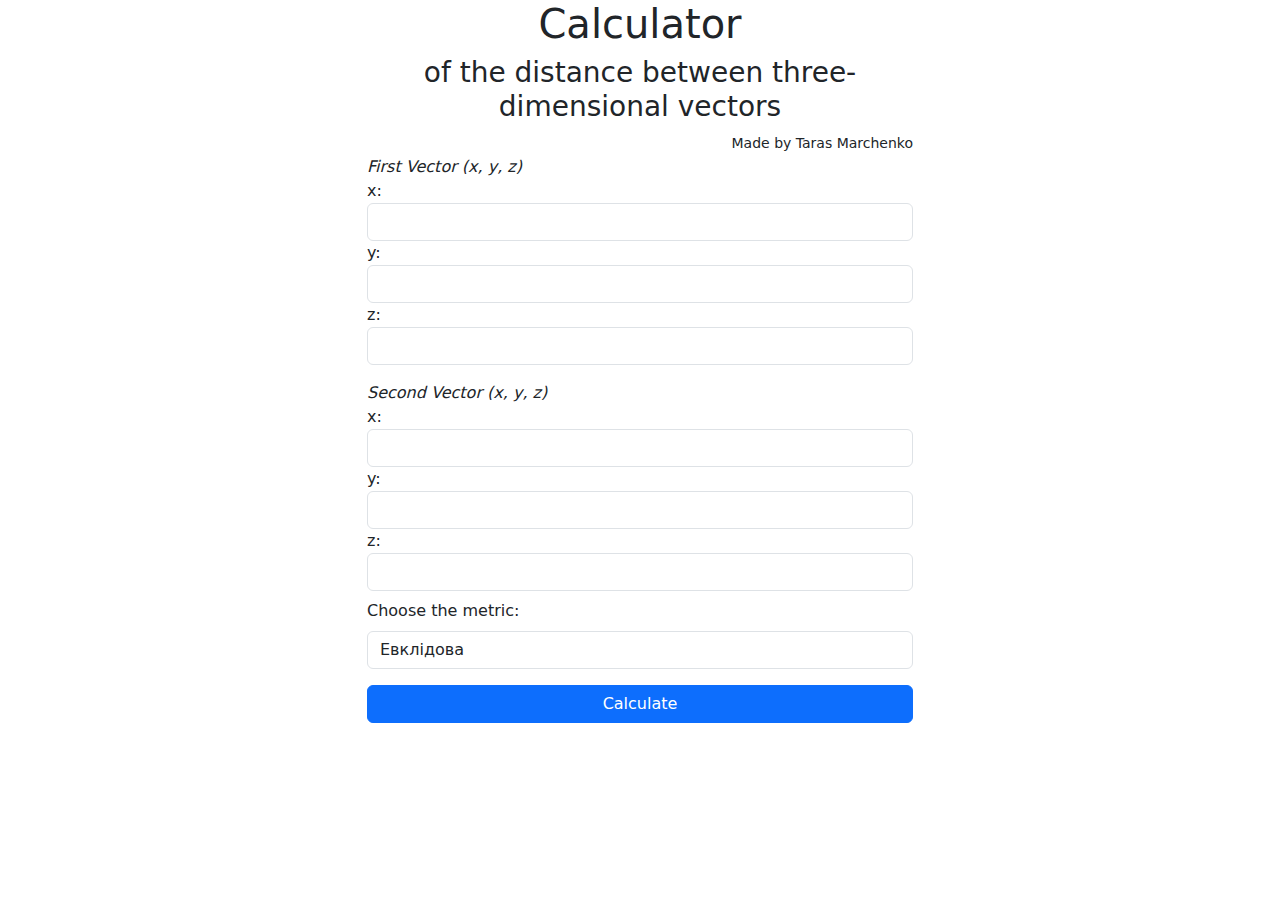
<file: Lab-1/index.html>
<!DOCTYPE html>
<html lang="en">
  <head>
    <meta charset="UTF-8" />
    <meta name="viewport" content="width=device-width, initial-scale=1.0" />
    <link
      href="https://cdn.jsdelivr.net/npm/bootstrap@5.3.3/dist/css/bootstrap.min.css"
      rel="stylesheet"
      integrity="sha384-QWTKZyjpPEjISv5WaRU9OFeRpok6YctnYmDr5pNlyT2bRjXh0JMhjY6hW+ALEwIH"
      crossorigin="anonymous"
    />
    <title>Document</title>
  </head>
  <body>
    <div class="container">
      <div class="row">
        <div class="col-6 offset-3">
          <div class="text-center">
            <h1>Calculator</h1>
            <h1 class="h3">
              of the distance between three-dimensional vectors
            </h1>
            <div class="text-end">
              <small>Made by Taras Marchenko</small>
            </div>
          </div>

          <!-- Inputs -->
          <form id="distanceForm">
            <i>First Vector (x, y, z)</i>
            <div class="form-group">
              <label for="x1">x:</label>
              <input type="number" class="form-control" id="x1" required />
            </div>
            <div class="form-group">
              <label for="y1">y:</label>
              <input type="number" class="form-control" id="y1" required />
            </div>
            <div class="form-group pb-3">
              <label for="z1">z:</label>
              <input type="number" class="form-control" id="z1" required />
            </div>
            <i>Second Vector (x, y, z)</i>

            <div class="form-group">
              <label for="x2">x:</label>
              <input type="number" class="form-control" id="x2" required />
            </div>
            <div class="form-group">
              <label for="y2">y:</label>
              <input type="number" class="form-control" id="y2" required />
            </div>
            <div class="form-group">
              <label for="z2">z:</label>
              <input type="number" class="form-control" id="z2" required />
            </div>
            <div class="form-group">
              <label for="metric" class="py-2">Choose the metric:</label>
              <select class="form-control" id="metric">
                <option value="euclidean">Евклідова</option>
                <option value="manhattan">Міська</option>
                <option value="chebyshev">Чебишевська</option>
              </select>
            </div>
            <!-- Кнопка для обчислення відстані з використанимим класами Bootstrap-->
            <button type="submit" class="btn btn-primary w-100 my-3">
              Calculate
            </button>
          </form>
          <h4 class="mt-4 text-center" id="result"></h4>
        </div>
      </div>
    </div>
    <script
      src="https://cdn.jsdelivr.net/npm/bootstrap@5.3.3/dist/js/bootstrap.bundle.min.js"
      integrity="sha384-YvpcrYf0tY3lHB60NNkmXc5s9fDVZLESaAA55NDzOxhy9GkcIdslK1eN7N6jIeHz"
      crossorigin="anonymous"
    ></script>
    <script src="script.js"></script>
  </body>
</html>
</file>
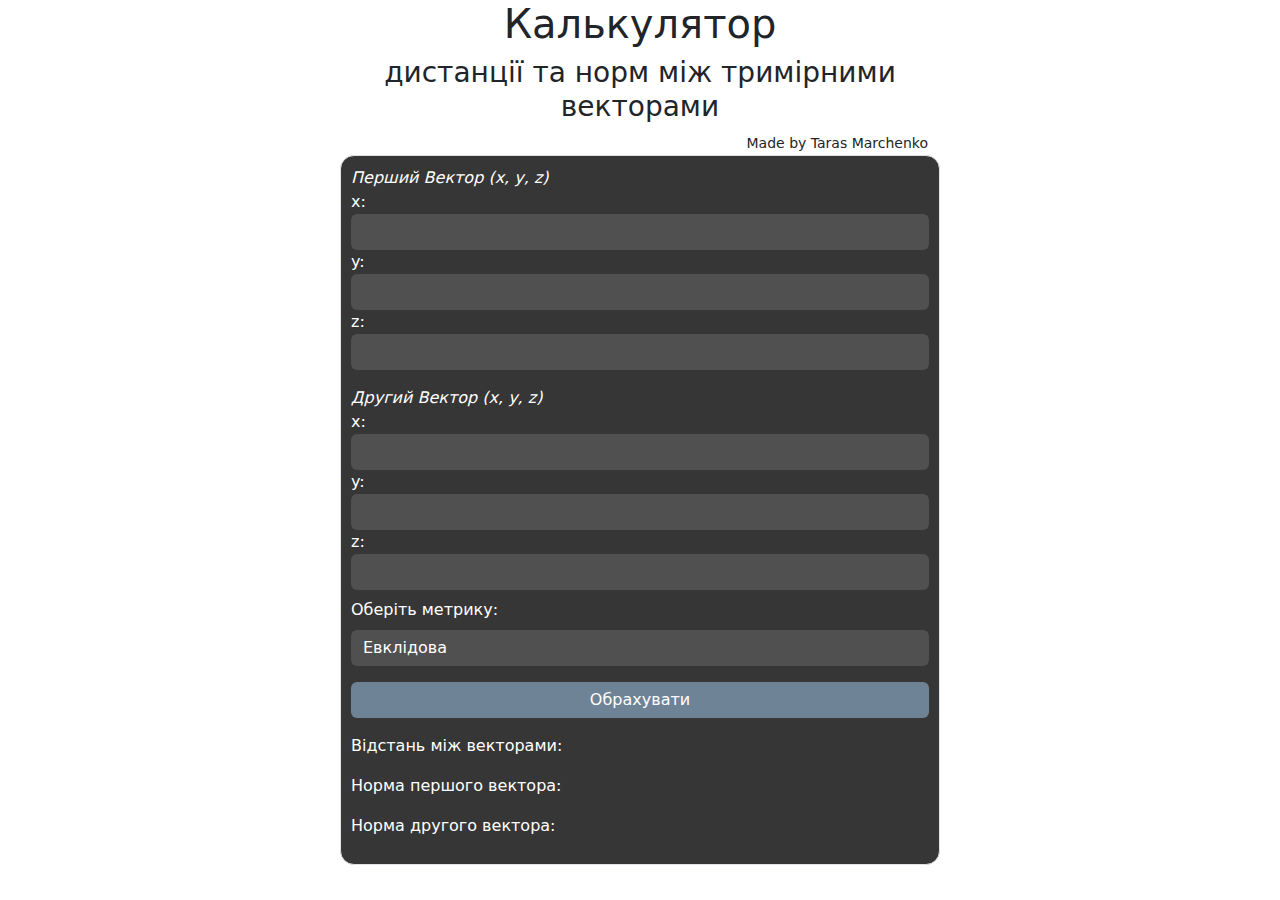
<file: Lab-2/index.html>
<!DOCTYPE html>
<html lang="en">
  <head>
    <meta charset="UTF-8" />
    <meta name="viewport" content="width=device-width, initial-scale=1.0" />
    <link
      href="https://cdn.jsdelivr.net/npm/bootstrap@5.3.3/dist/css/bootstrap.min.css"
      rel="stylesheet"
      integrity="sha384-QWTKZyjpPEjISv5WaRU9OFeRpok6YctnYmDr5pNlyT2bRjXh0JMhjY6hW+ALEwIH"
      crossorigin="anonymous"
    />
    <link rel="stylesheet" href="style.css" />
    <title>Document</title>
  </head>
  <body>
    <div class="container">
      <div class="row">
        <div class="text-center">
          <h1>Калькулятор</h1>
          <h1 class="h3">дистанції та норм між тримірними векторами</h1>
          <div class="text-end">
            <small>Made by Taras Marchenko</small>
          </div>
        </div>

        <!-- Форма для введення векторів -->
        <form id="distanceForm">
          <i>Перший Вектор (x, y, z)</i>
          <div class="form-group">
            <label for="x1">x:</label>
            <input type="number" class="form-control" id="x1" required />
          </div>
          <div class="form-group">
            <label for="y1">y:</label>
            <input type="number" class="form-control" id="y1" required />
          </div>
          <div class="form-group pb-3">
            <label for="z1">z:</label>
            <input type="number" class="form-control" id="z1" required />
          </div>

          <i>Другий Вектор (x, y, z)</i>
          <div class="form-group">
            <label for="x2">x:</label>
            <input type="number" class="form-control" id="x2" required />
          </div>
          <div class="form-group">
            <label for="y2">y:</label>
            <input type="number" class="form-control" id="y2" required />
          </div>
          <div class="form-group">
            <label for="z2">z:</label>
            <input type="number" class="form-control" id="z2" required />
          </div>

          <!-- Вибір метрики -->
          <div class="form-group">
            <label for="metric" class="py-2">Оберіть метрику:</label>
            <select class="form-control" id="metric">
              <option value="euclidean">Евклідова</option>
              <option value="manhattan">Міська</option>
              <option value="chebyshev">Чебишевська</option>
            </select>
          </div>

          <!-- Кнопка для обчислення відстані з використанимим класами Bootstrap-->
          <button type="submit" class="btn btn-primary w-100 my-3">
            Обрахувати
          </button>

          <!-- Контейнер для виведення результатів -->
          <div class="result-container">
            <p>Відстань між векторами:</p>
            <div>
              <code id="distance"></code>
            </div>
            <p>Норма першого вектора:</p>
            <div>
              <code id="v1"></code>
            </div>
            <p>Норма другого вектора:</p>
            <div>
              <code id="v2"></code>
            </div>
          </div>
        </form>
      </div>
    </div>
    <script
      src="https://cdn.jsdelivr.net/npm/bootstrap@5.3.3/dist/js/bootstrap.bundle.min.js"
      integrity="sha384-YvpcrYf0tY3lHB60NNkmXc5s9fDVZLESaAA55NDzOxhy9GkcIdslK1eN7N6jIeHz"
      crossorigin="anonymous"
    ></script>
    <script src="script.js"></script>
  </body>
</html>
</file>
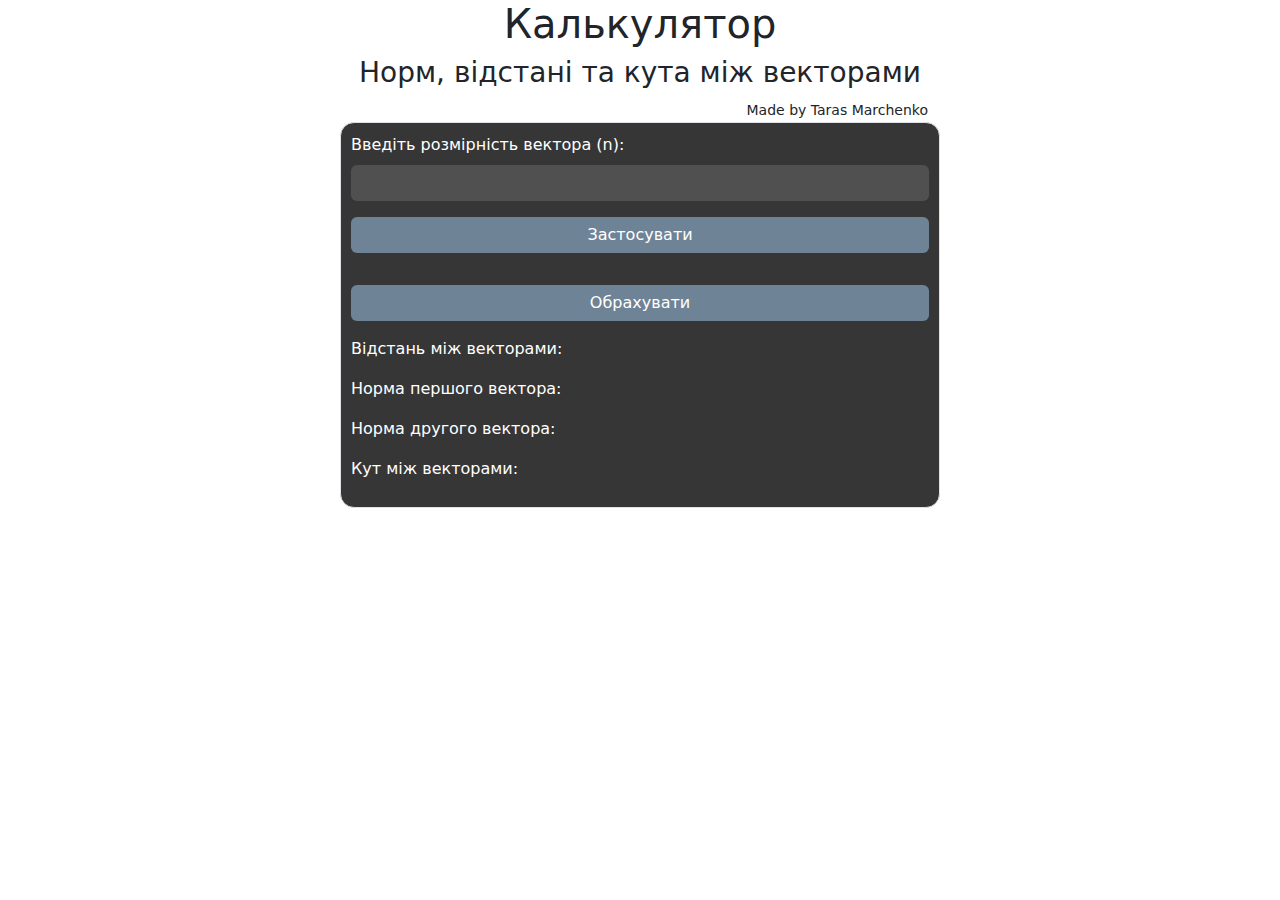
<file: Lab-3/index.html>
<!DOCTYPE html>
<html lang="en">
  <head>
    <meta charset="UTF-8" />
    <meta name="viewport" content="width=device-width, initial-scale=1.0" />
    <link
      href="https://cdn.jsdelivr.net/npm/bootstrap@5.3.3/dist/css/bootstrap.min.css"
      rel="stylesheet"
      integrity="sha384-QWTKZyjpPEjISv5WaRU9OFeRpok6YctnYmDr5pNlyT2bRjXh0JMhjY6hW+ALEwIH"
      crossorigin="anonymous"
    />
    <link rel="stylesheet" href="style.css" />
    <title>Document</title>
  </head>
  <body>
    <div class="container">
      <div class="row">
        <div class="text-center">
          <h1>Калькулятор</h1>
          <h1 class="h3">Норм, відстані та кута між векторами</h1>
          <div class="text-end">
            <small>Made by Taras Marchenko</small>
          </div>
        </div>

        <!-- Форма для введення розмірності та векторів -->
        <form id="vectorForm">
          <label for="dimension" class="form-label"
            >Введіть розмірність вектора (n):</label
          >
          <input
            type="number"
            id="dimension"
            class="form-control"
            min="1"
            max="9"
            required
          />
          <button
            type="button"
            class="btn btn-primary w-100 my-3"
            onclick="generateInputs()"
          >
            Застосувати
          </button>

          <!-- Контейнер для введення координат векторів -->
          <div class="vector-container" id="vectorInputs"></div>

          <!-- Кнопка для обчислення відстані з використанимим класами Bootstrap-->
          <button type="submit" class="btn btn-primary w-100 my-3">
            Обрахувати
          </button>

          <!-- Контейнер для виведення результатів -->
          <div class="result-container">
            <p>Відстань між векторами:</p>
            <div>
              <code id="distance"></code>
            </div>
            <p>Норма першого вектора:</p>
            <div>
              <code id="v1"></code>
            </div>
            <p>Норма другого вектора:</p>
            <div>
              <code id="v2"></code>
            </div>
            <p>Кут між векторами:</p>
            <div>
              <code id="angle"></code>
            </div>
          </div>
        </form>
      </div>
    </div>
    <script
      src="https://cdn.jsdelivr.net/npm/bootstrap@5.3.3/dist/js/bootstrap.bundle.min.js"
      integrity="sha384-YvpcrYf0tY3lHB60NNkmXc5s9fDVZLESaAA55NDzOxhy9GkcIdslK1eN7N6jIeHz"
      crossorigin="anonymous"
    ></script>
    <script src="script.js"></script>
  </body>
</html>
</file>
<file: Lab-2/style.css>
/* Стилі для основи калькулятора */
#distanceForm {
  border: 1px solid #dee2e6;
  padding: 10px;
  border-radius: 14px;
  background-color: #363636;
  color: white;
}

/* Обмеження розміру калькулятора */
.container {
  width: 80%;
  max-width: 600px;
}

/* Стилізація контейнера із резульататми обрахунків */
.result-container {
  display: grid;
  grid-template-columns: auto 1fr;
  column-gap: 15px;
}

/* Зміна стилів для елементів вводу */
input,
select {
  background-color: #505050 !important;
  border: none !important;
  color: white !important;
}

/* Стилізація кодового елементу, що репрезентує результат обчислень */
code {
  padding: 5px;
  border-radius: 3px;
  background-color: white;
  color: grey;
}

/* Прибрати кодовий елемент, якщо пустий */
code:empty {
  display: none;
}

/* Стилізація кнопки обрахунку */
button[type="submit"] {
  background-color: #6f8396;
  border: none;
}

/* Стилізація кнопки обрахунку при наведенні курсору */
button[type="submit"]:hover {
  background-color: #849aaf;
}

/* Стилізація кнопки обрахунку при натисканні */
button[type="submit"]:active {
  background-color: #54616d !important;
  border: none;
}
</file>
<file: Lab-3/style.css>
/* Стилі для основи калькулятора */
#vectorForm {
  border: 1px solid #dee2e6;
  padding: 10px;
  border-radius: 14px;
  background-color: #363636;
  color: white;
}

/* Обмеження розміру калькулятора */
.container {
  width: 80%;
  max-width: 600px;
}

/* Стилізація контейнера із резульататми обрахунків */
.result-container {
  display: grid;
  grid-template-columns: auto 1fr;
  column-gap: 15px;
}

/* Зміна стилів для елементів вводу */
input,
select {
  background-color: #505050 !important;
  border: none !important;
  color: white !important;
}

/* Стилізація кодового елементу, що репрезентує результат обчислень */
code {
  padding: 5px;
  border-radius: 3px;
  background-color: white;
  color: grey;
}

/* Прибрати кодовий елемент, якщо пустий */
code:empty {
  display: none;
}

/* Стилізація кнопки обрахунку */
button {
  background-color: #6f8396 !important;
  border: none !important;
}

/* Стилізація кнопки обрахунку при наведенні курсору */
button:hover {
  background-color: #849aaf !important;
}

/* Стилізація кнопки обрахунку при натисканні */
button:active {
  background-color: #54616d !important;
  border: none;
}

#vectorInputs {
  gap: 100px;
}
</file>
